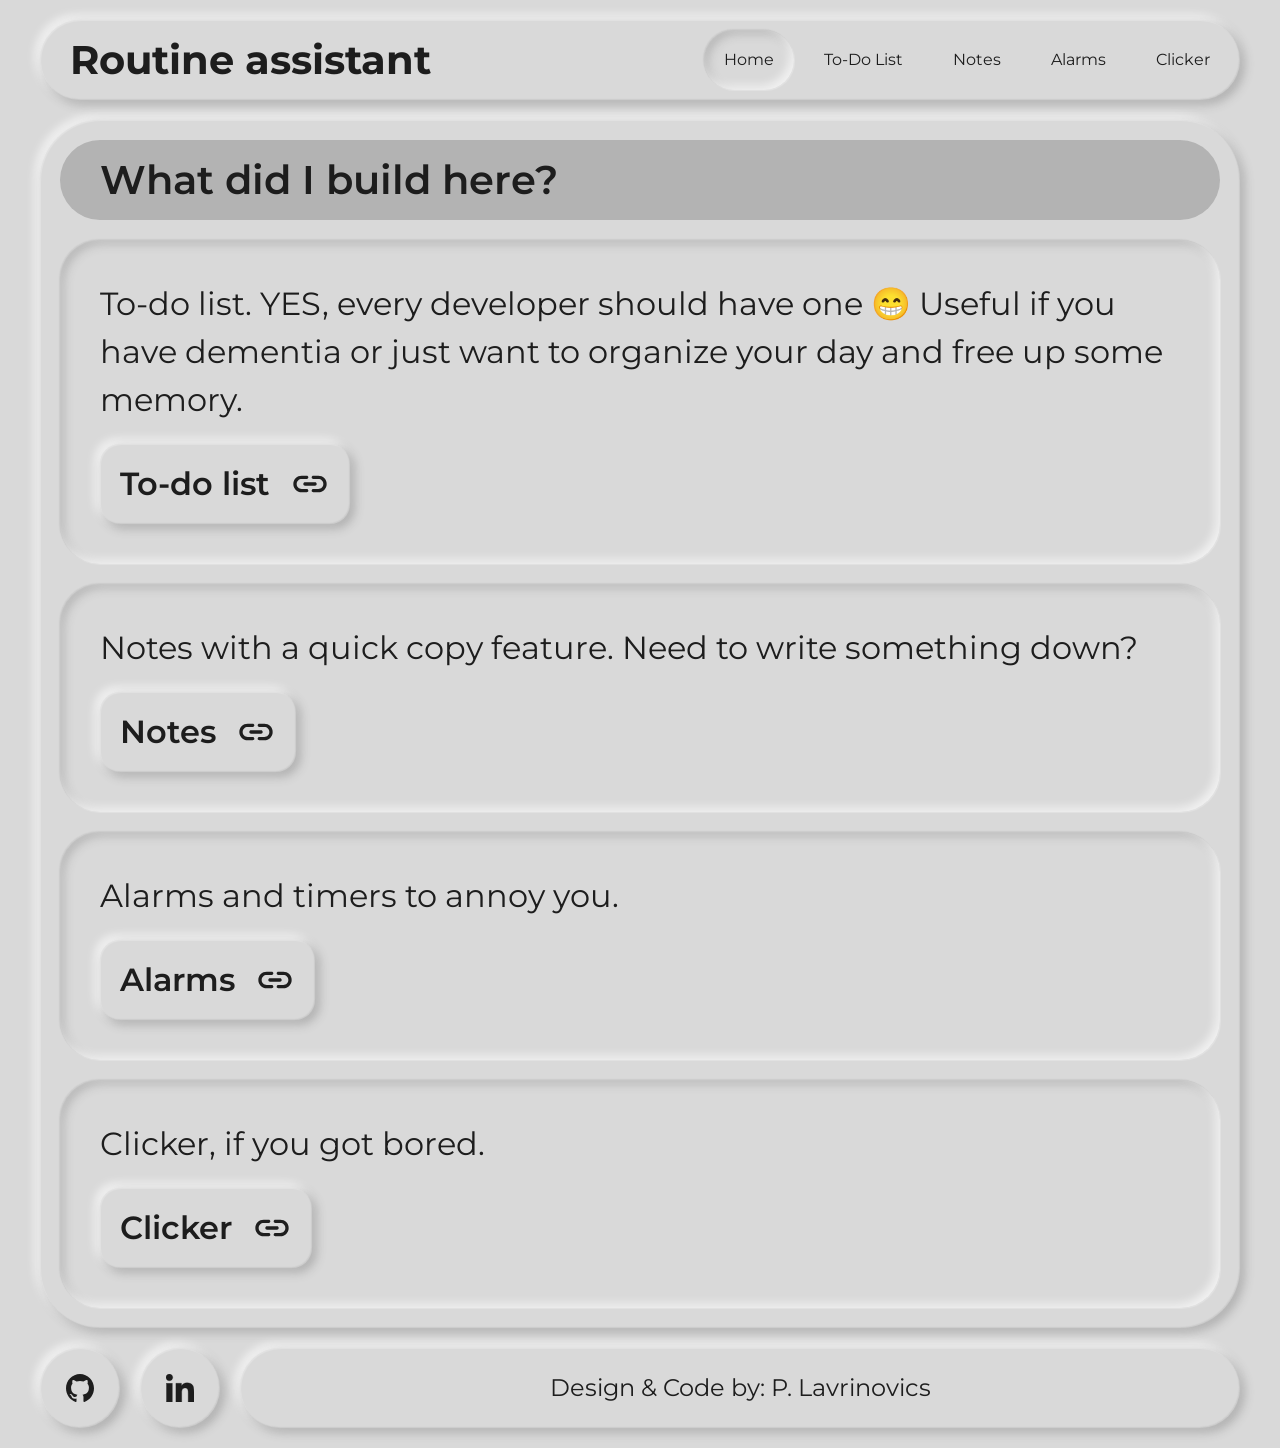
<file: index.html>
<!DOCTYPE html>
<html lang="en">

<head>
    <meta charset="UTF-8">
    <link rel="apple-touch-icon" sizes="180x180" href="favicon/apple-touch-icon-2.png">
    <link rel="icon" type="image/png" sizes="32x32" href="favicon/favicon-32x32-2.png">
    <link rel="icon" type="image/png" sizes="16x16" href="favicon/favicon-16x16-2.png">
    <link rel="manifest" href="favicon/site.webmanifest">
    <link rel="stylesheet" href="css/reset.css">
    <link rel="stylesheet" href="css/main-n-header.css">
    <link rel="stylesheet" href="css/home.css">
    <meta name="viewport" content="width=device-width, initial-scale=1.0">
    <meta name="theme-color" content="#151515">
    <title>Routine assistant</title>
</head>

<body class="body">
    <div class="wrapper">
        <header class="header">
            <div class="container">
                <div class="header__inner">
                    <div class="header__logo">
                        <a href="index.html">Routine assistant</a>
                    </div>

                    <nav class="nav">
                        <ul class="nav__list">
                            <li class="nav__item">
                                <a href="#" class="nav__link nav__link--current">Home</a>
                            </li>
                            <li class="nav__item">
                                <a href="pages/todolist.html" class="nav__link">To-Do List</a>
                            </li>
                            <li class="nav__item">
                                <a href="pages/notes.html" class="nav__link">Notes</a>
                            </li>
                            <li class="nav__item">
                                <a href="pages/clock.html" class="nav__link">Alarms</a>
                            </li>
                            <li class="nav__item">
                                <a href="pages/clicker.html" class="nav__link">Clicker</a>
                            </li>
                        </ul>
                    </nav>
                    <div class="burger-menu">
                        <span></span>
                    </div>
                </div>
            </div>
        </header>

        <main class="main">

            <section class="hero">
                <div class="container">
                    <div class="hero__inner">
                        <h1 class="hero__title">What did I build here?</h1>
                        <ul class="hero__list">
                            <li class="hero__item">
                                <p class="hero__item-text">To-do list. YES, every developer should have one 😁 Useful if you have dementia or just want to organize your day and free up some memory.</p>
                                <a href="pages/todolist.html" class="hero__link">To-do list
                                    <img src="img/icons/link-icon.svg" alt="" class="hero__link-icon">
                                </a>
                            </li>
                            <li class="hero__item">
                                <p class="hero__item-text">Notes with a quick copy feature. Need to write something down?
                                </p>
                                <a href="pages/notes.html" class="hero__link">Notes
                                    <img src="img/icons/link-icon.svg" alt="" class="hero__link-icon">

                                </a>
                            </li>
                            <li class="hero__item">
                                <p class="hero__item-text">Alarms and timers to annoy you.
                                </p>
                                <a href="pages/clock.html" class="hero__link">Alarms
                                    <img src="img/icons/link-icon.svg" alt="" class="hero__link-icon">

                                </a>
                            </li>
                            <li class="hero__item">
                                <p class="hero__item-text">Clicker, if you got bored.</p>
                                <a href="pages/clicker.html" class="hero__link">Clicker
                                    <img src="img/icons/link-icon.svg" alt="" class="hero__link-icon">

                                </a>
                            </li>
                        </ul>
                    </div>
                </div>
            </section>

        </main>

        <footer class="footer">
            <div class="container">
                <div class="footer__inner">
                    <ul class="footer__list">
                        <li class="footer__item">
                            <a href="https://github.com/Pavels-Lavrinovics" class="footer__link" target="_blank">
                                <img src="img/icons/git.svg" alt="link to my github" class="footer__icon">
                            </a>
                        </li>
                        <li class="footer__item">
                            <a href="https://www.linkedin.com/in/pavels-lavrinovics" class="footer__link" target="_blank">
                                <img src="img/icons/linkedin-logo.svg" alt="link to my linked in" class="footer__icon">
                            </a>
                        </li>
                        <li class="footer__item footer__item--long">
                            <p class="footer__text">
                                Design & Code by: P. Lavrinovics
                            </p>
                        </li>
                    </ul>
                </div>
            </div>
        </footer>

    </div>


    <script src="js/burger.js"></script>
    <script src="js/main.js"></script>
</body>

</html>
</file>
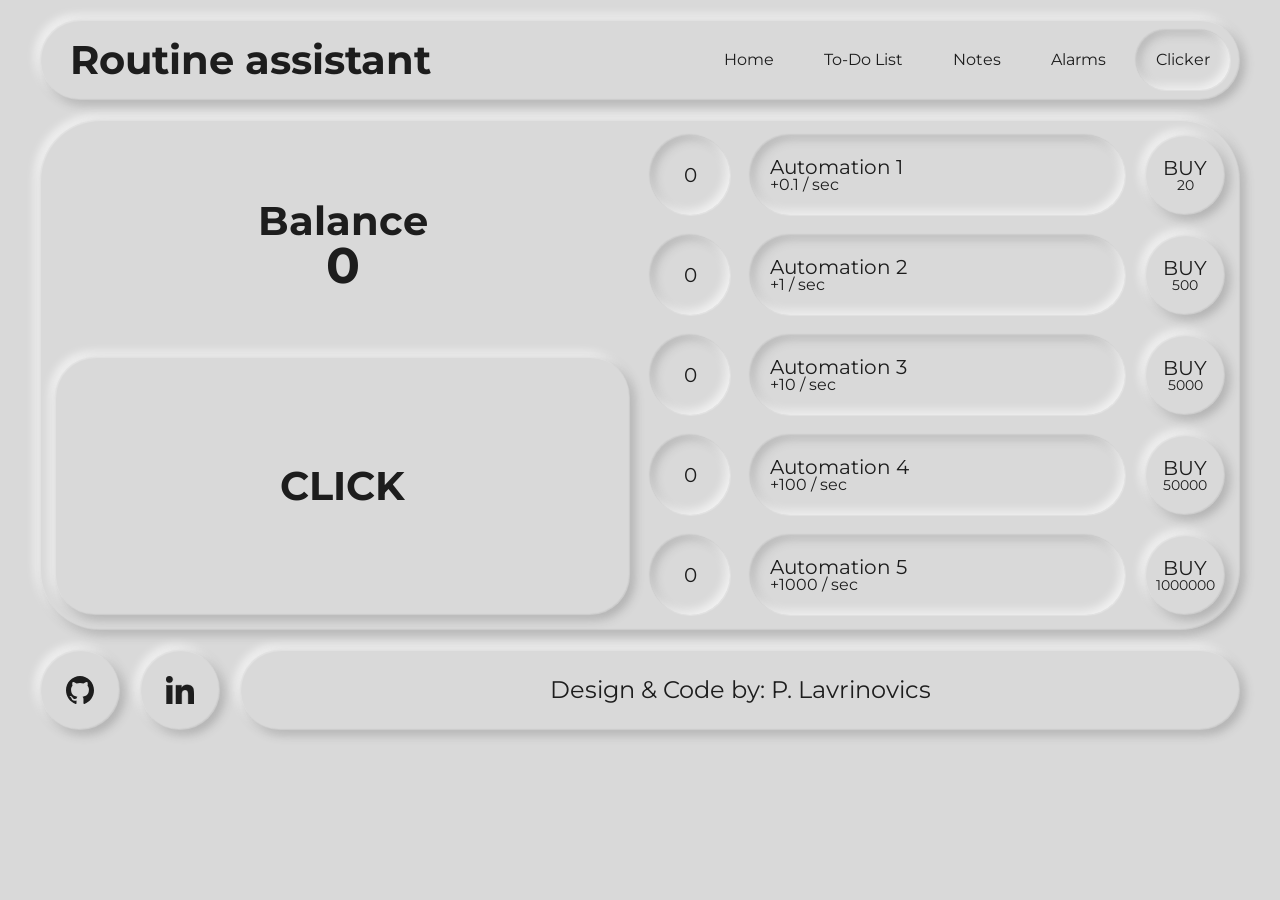
<file: pages/clicker.html>
<!DOCTYPE html>
<html lang="en">

<head>
    <meta charset="UTF-8">
    <link rel="apple-touch-icon" sizes="180x180" href="../favicon/apple-touch-icon-2.png">
    <link rel="icon" type="image/png" sizes="32x32" href="../favicon/favicon-32x32-2.png">
    <link rel="icon" type="image/png" sizes="16x16" href="../favicon/favicon-16x16-2.png">
    <link rel="manifest" href="../favicon/site.webmanifest">
    <link rel="stylesheet" href="../css/reset.css">
    <link rel="stylesheet" href="../css/main-n-header.css">
    <link rel="stylesheet" href="../css/clicker.css">
    <!-- <meta name="viewport" content="width=device-width, initial-scale=1.0"> -->
    <meta name="viewport" content="width=device-width, initial-scale=1.0, maximum-scale=1.0, user-scalable=no">
    <meta name="theme-color" content="#151515">
    <title>Routine assistant | Clicker</title>
</head>

<body class="body">
    <div class="wrapper">
        <div class="header">
            <div class="container">
                <div class="header__inner">
                    <div class="header__logo">
                        <a href="../index.html">Routine assistant</a>
                    </div>


                    <nav class="nav">
                        <ul class="nav__list">
                            <li class="nav__item">
                                <a href="../index.html" class="nav__link">Home</a>
                            </li>
                            <li class="nav__item">
                                <a href="todolist.html" class="nav__link">To-Do List</a>
                            </li>
                            <li class="nav__item">
                                <a href="notes.html" class="nav__link">Notes</a>
                            </li>
                            <li class="nav__item">
                                <a href="clock.html" class="nav__link">Alarms</a>
                            </li>
                            <li class="nav__item">
                                <a href="#" class="nav__link nav__link--current">Clicker</a>
                            </li>
                        </ul>
                    </nav>
                    <div class="burger-menu">
                        <span></span>
                    </div>
                </div>
            </div>
        </div>

        <main class="main">
            <div class="container">
                <div class="clicker__interface">
                    <div class="controls">
                        <div class="controls__balance">Balance
                            <span>0</span>
                        </div>
                        <div class="controls__button">CLICK</div>
                    </div>
                    <ul class="upgrades">
                        <li class="upgrades__element upgrades__element--1">
                            <div class="upgrades__bought">0</div>
                            <div class="upgrades__description">Automation 1<span>+0.1 / sec</span>
                            </div>
                            <div class="upgrades__buy-btn">
                                BUY
                                <span>20</span>
                            </div>
                        </li>
                        <li class="upgrades__element upgrades__element--2">
                            <div class="upgrades__bought">0</div>
                            <div class="upgrades__description">Automation 2<span>+1 / sec</span>
                            </div>
                            <div class="upgrades__buy-btn">
                                BUY
                                <span>500</span>
                            </div>
                        </li>
                        <li class="upgrades__element upgrades__element--3">
                            <div class="upgrades__bought">0</div>
                            <div class="upgrades__description">Automation 3<span>+10 / sec</span>
                            </div>
                            <div class="upgrades__buy-btn">
                                BUY
                                <span>5000</span>
                            </div>
                        </li>
                        <li class="upgrades__element upgrades__element--4">
                            <div class="upgrades__bought">0</div>
                            <div class="upgrades__description">Automation 4<span>+100 / sec</span>
                            </div>
                            <div class="upgrades__buy-btn">
                                BUY
                                <span>50000</span>
                            </div>
                        </li>
                        <li class="upgrades__element upgrades__element--5">
                            <div class="upgrades__bought">0</div>
                            <div class="upgrades__description">Automation 5<span>+1000 / sec</span>
                            </div>
                            <div class="upgrades__buy-btn">
                                BUY
                                <span>1000000</span>
                            </div>
                        </li>
                    </ul>
                </div>
            </div>
        </main>

        <footer class="footer">
            <div class="container">
                <div class="footer__inner">
                    <ul class="footer__list">
                        <li class="footer__item">
                            <a href="https://github.com/Pavels-Lavrinovics" class="footer__link" target="_blank">
                                <img src="../img/icons/git.svg" alt="link to my github" class="footer__icon">
                            </a>
                        </li>
                        <li class="footer__item">
                            <a href="https://www.linkedin.com/in/pavels-lavrinovics" class="footer__link" target="_blank">
                                <img src="../img/icons/linkedin-logo.svg" alt="link to my linked in" class="footer__icon">
                            </a>
                        </li>
                        <li class="footer__item footer__item--long">
                            <p class="footer__text">
                                Design & Code by: P. Lavrinovics
                            </p>
                        </li>
                    </ul>
                </div>
            </div>
        </footer>
    </div>

    <script src="../js/burger.js"></script>
    <!-- <script src="../js/clicker.js"></script> -->
    <script src="../js/clicker-gpt.js"></script>
</body>

</html>
</file>
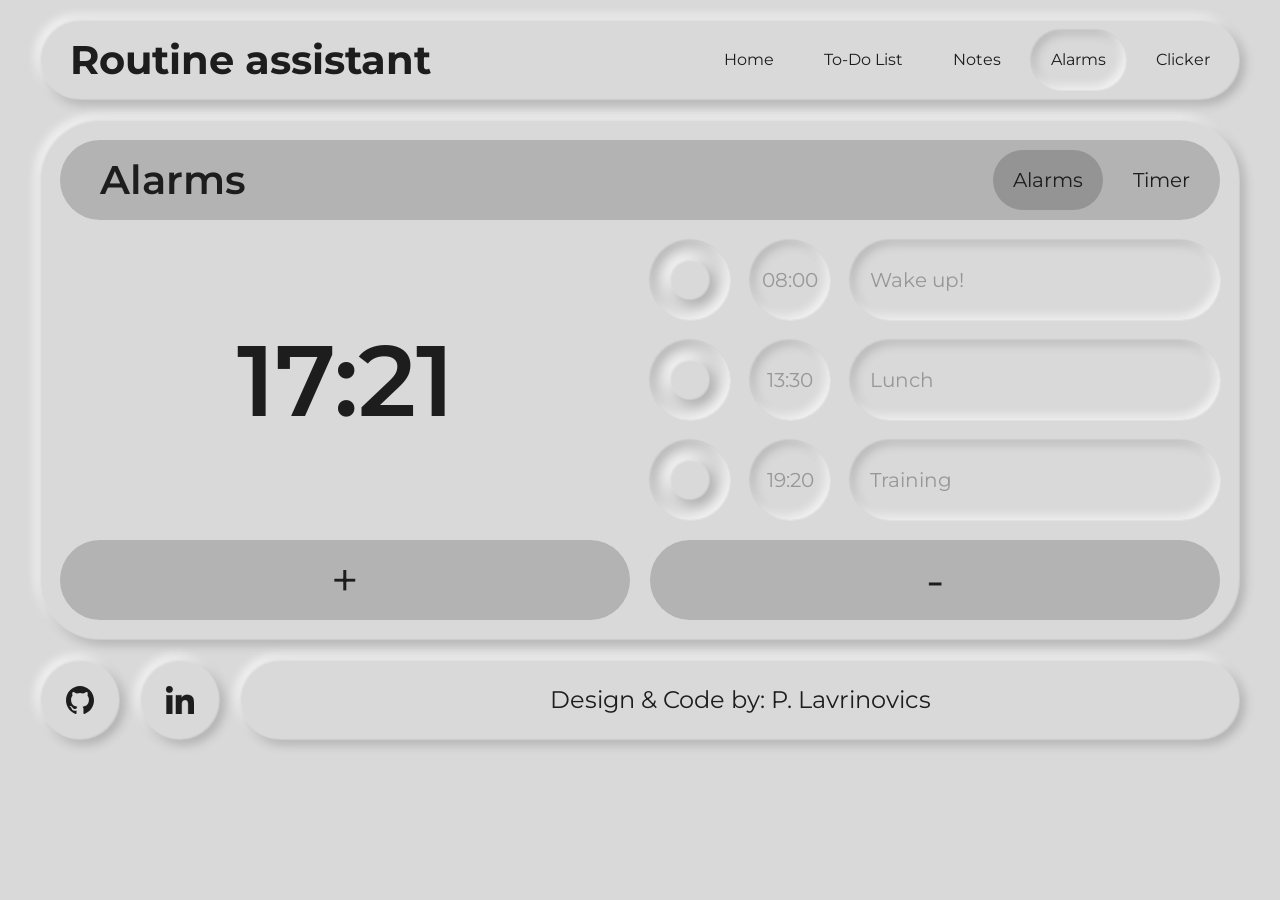
<file: pages/clock.html>
<!DOCTYPE html>
<html lang="en">

<head>
  <meta charset="UTF-8">
  <link rel="apple-touch-icon" sizes="180x180" href="../favicon/apple-touch-icon-2.png">
  <link rel="icon" type="image/png" sizes="32x32" href="../favicon/favicon-32x32-2.png">
  <link rel="icon" type="image/png" sizes="16x16" href="../favicon/favicon-16x16-2.png">
  <link rel="manifest" href="../favicon/site.webmanifest">
  <link rel="stylesheet" href="../css/reset.css">
  <link rel="stylesheet" href="../css/main-n-header.css">
  <link rel="stylesheet" href="../css/clock.css">
  <meta name="viewport" content="width=device-width, initial-scale=1.0">
  <meta name="theme-color" content="#151515">
  <title>Routine assistant | Clock</title>
</head>

<body class="body">
  <div class="wrapper">
    <div class="header">
      <div class="container">
        <div class="header__inner">
          <div class="header__logo">
            <a href="../index.html">Routine assistant</a>
          </div>

          <nav class="nav">
            <ul class="nav__list">
              <li class="nav__item">
                <a href="../index.html" class="nav__link">Home</a>
              </li>
              <li class="nav__item">
                <a href="todolist.html" class="nav__link">To-Do List</a>
              </li>
              <li class="nav__item">
                <a href="notes.html" class="nav__link">Notes</a>
              </li>
              <li class="nav__item">
                <a href="#" class="nav__link nav__link--current">Alarms</a>
              </li>
              <li class="nav__item">
                <a href="clicker.html" class="nav__link">Clicker</a>
              </li>
            </ul>
          </nav>
          <div class="burger-menu">
            <span></span>
          </div>
        </div>
      </div>
    </div>

    <main class="main">
      <div class="container">
        <div class="clock__inner">
          <div class="clock__header">
            <div class="clock__header-inner">
              <div class="clock__title">Alarms</div>
              <ul class="clock__controls">
                <li class="clock__controls-item">
                  <button class="clock__controls-button clock__controls-button--alarms clock__controls-button--active">Alarms</button>
                </li>
                <li class="clock__controls-item">
                  <button class="clock__controls-button clock__controls-button--timers">Timer</button>
                </li>
              </ul>
            </div>
          </div>
          <div class="clock__content clock__content--alarms clock__content--active">
            <div class="clock__content-alarms ">
              <div class="alarm-clock">00:00</div>
              <ul class="alarm-list">
              </ul>
            </div>
            <div class="controls">
              <button class="controls__button controls__button--add">+</button>
              <button class="controls__button controls__button--delete">-</button>
            </div>
          </div>
          <div class="clock__content clock__content--timers">
            <ul class="clock__content-timers">
              
            </ul>
            <div class="controls">
              <button class="controls__button ">+</button>
              <button class="controls__button ">-</button>
            </div>
          </div>
        </div>
      </div>
    </main>


    <footer class="footer">
      <div class="container">
        <div class="footer__inner">
          <ul class="footer__list">
            <li class="footer__item">
              <a href="https://github.com/Pavels-Lavrinovics" class="footer__link" target="_blank">
                <img src="../img/icons/git.svg" alt="link to my github" class="footer__icon">
              </a>
            </li>
            <li class="footer__item">
              <a href="https://www.linkedin.com/in/pavels-lavrinovics" class="footer__link"
                target="_blank">
                <img src="../img/icons/linkedin-logo.svg" alt="link to my linked in" class="footer__icon">
              </a>
            </li>
            <li class="footer__item footer__item--long">
              <p class="footer__text">
                Design & Code by: P. Lavrinovics
              </p>
            </li>
          </ul>
        </div>
      </div>
    </footer>
  </div>

  <div class="modal">
    <div class="container">
      <div class="modal__inner">
        <div class="modal__window">
          <div class="modal__window-header">Set alarm</div>
          <div class="modal__window-content">
            <input type="time" value="08:00" placeholder="Alarm time" class="modal__window-input modal__window-input--time">
            <input type="text" placeholder="Alarm description" class="modal__window-input modal__window-input--description">
          </div>
          <button class="modal__save-btn">Save</button>
          <button class="modal__close-btn"><span>+</span></button>
        </div>
      </div>
    </div>
  </div>

  <script src="../js/burger.js"></script>
  <script src="../js/clock.js"></script>
</body>

</html>
</file>
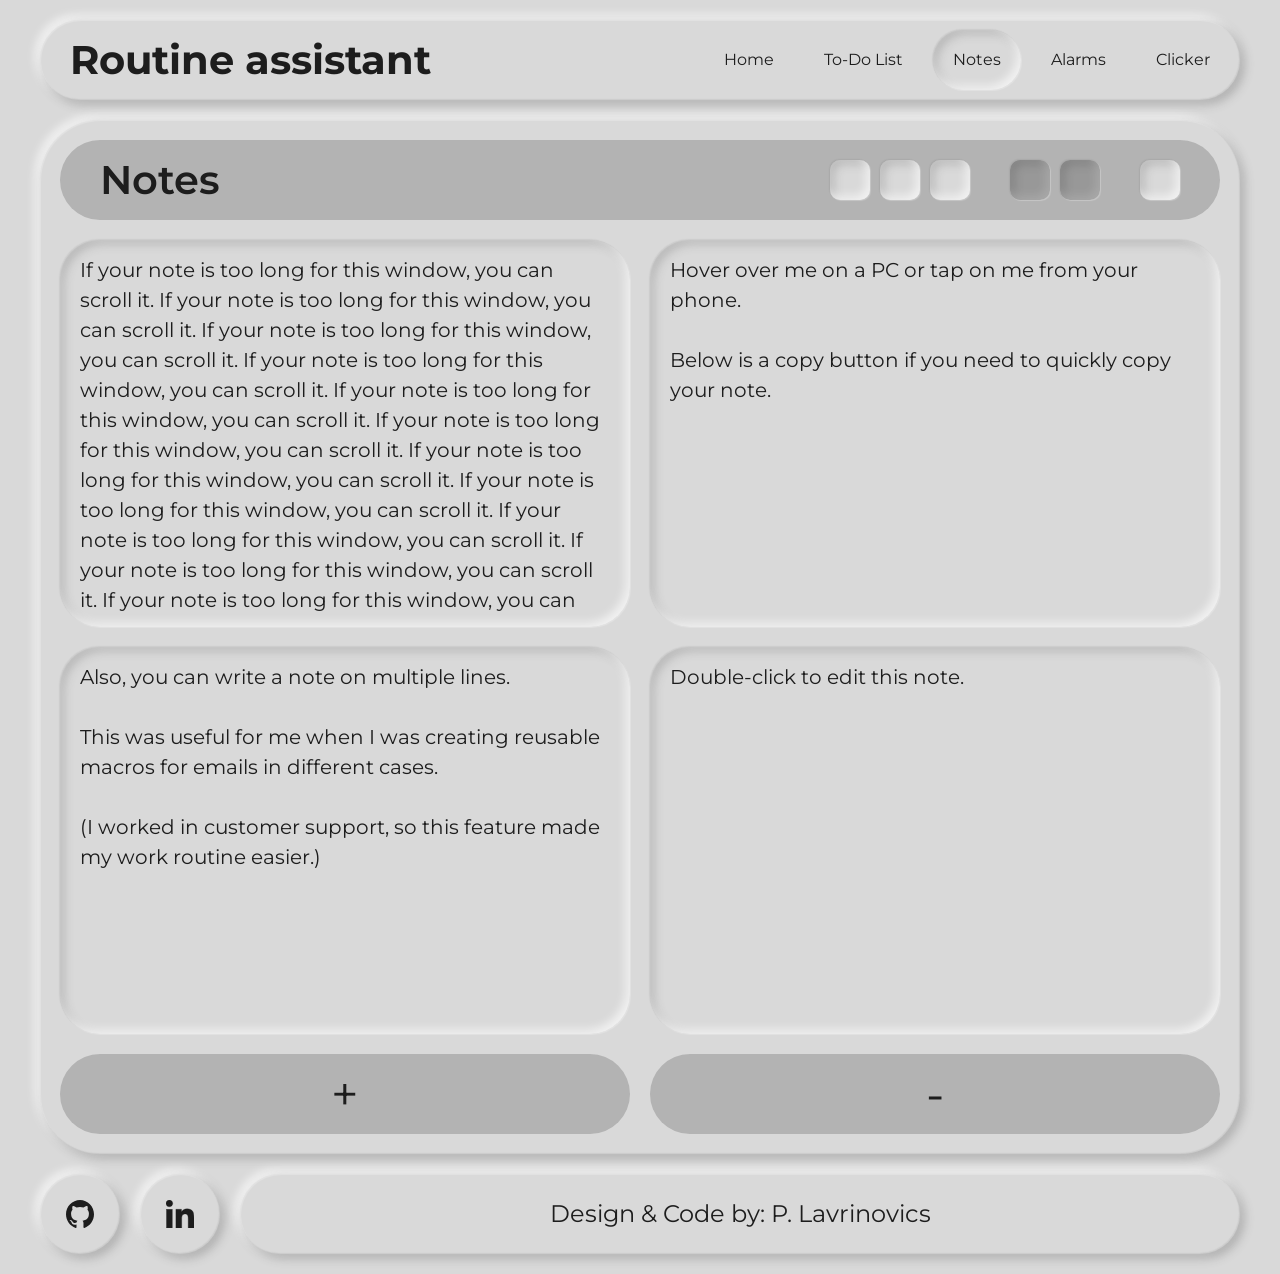
<file: pages/notes.html>
<!DOCTYPE html>
<html lang="en">

<head>
  <meta charset="UTF-8">
  <link rel="apple-touch-icon" sizes="180x180" href="../favicon/apple-touch-icon-2.png">
  <link rel="icon" type="image/png" sizes="32x32" href="../favicon/favicon-32x32-2.png">
  <link rel="icon" type="image/png" sizes="16x16" href="../favicon/favicon-16x16-2.png">
  <link rel="manifest" href="../favicon/site.webmanifest">
  <link rel="stylesheet" href="../css/reset.css">
  <link rel="stylesheet" href="../css/main-n-header.css">
  <link rel="stylesheet" href="../css/notes.css">
  <meta name="viewport" content="width=device-width, initial-scale=1.0">
  <meta name="theme-color" content="#151515">
  <title>Routine assistant | Notes</title>
</head>

<body class="body">
  <div class="wrapper">
    <div class="header">
      <div class="container">
        <div class="header__inner">
          <div class="header__logo">
            <a href="../index.html">Routine assistant</a>
          </div>

          <nav class="nav">
            <ul class="nav__list">
              <li class="nav__item">
                <a href="../index.html" class="nav__link">Home</a>
              </li>
              <li class="nav__item">
                <a href="todolist.html" class="nav__link">To-Do List</a>
              </li>
              <li class="nav__item">
                <a href="#" class="nav__link nav__link--current">Notes</a>
              </li>
              <li class="nav__item">
                <a href="clock.html" class="nav__link">Alarms</a>
              </li>
              <li class="nav__item">
                <a href="clicker.html" class="nav__link">Clicker</a>
              </li>
            </ul>
          </nav>
          <div class="burger-menu">
            <span></span>
          </div>
        </div>
      </div>
    </div>

    <main class="main">
      <div class="container">
        <div class="notes__inner">
          <div class="notes__header">
            <div class="notes__header-inner">
              <div class="notes__title">Notes</div>
              <div class="notes__windows-style">
                <div class="notes__windows-style-item notes__windows-style-item--active notes__windows-3">
                  <span></span>
                  <span></span>
                  <span></span>
                </div>
                <!-- <span></span> -->
                <div class="notes__windows-style-item notes__windows-2">
                  <span></span>
                  <span></span>
                </div>
                <!-- <span></span> -->
                <div class="notes__windows-style-item notes__windows-1">
                  <span></span>
                </div>
              </div>
            </div>
          </div>





          <ul class="notes__content notes__content--3-windows">
            <li class="notes__item">
              <div class="notes__text">If your note is too long for this window, you can scroll it. If your note is too long for this window, you can scroll it. If your note is too long for this window, you can scroll it. If your note is too long for this window, you can scroll it. If your note is too long for this window, you can scroll it. If your note is too long for this window, you can scroll it. If your note is too long for this window, you can scroll it. If your note is too long for this window, you can scroll it. If your note is too long for this window, you can scroll it. If your note is too long for this window, you can scroll it. If your note is too long for this window, you can scroll it. If your note is too long for this window, you can scroll it. If your note is too long for this window, you can scroll it. If your note is too long for this window, you can scroll it. If your note is too long for this window, you can scroll it. If your note is too long for this window, you can scroll it. If your note is too long for this window, you can scroll it. If your note is too long for this window, you can scroll it. If your note is too long for this window, you can scroll it. If your note is too long for this window, you can scroll it. If your note is too long for this window, you can scroll it. If your note is too long for this window, you can scroll it. If your note is too long for this window, you can scroll it. If your note is too long for this window, you can scroll it. If your note is too long for this window, you can scroll it. If your note is too long for this window, you can scroll it. </div>
              <div class="notes__copy-btn">
                <img src="../img/icons/copy.svg" alt="" class="notes-copy-icon">
              </div>
            </li>
            <li class="notes__item">
              <div class="notes__text">Hover over me on a PC or tap on me from your phone.<br><br>Below is a copy button if you need to quickly copy your note.</div>
              <div class="notes__copy-btn">
                <img src="../img/icons/copy.svg" alt="" class="notes-copy-icon">
              </div>
            </li>
            <li class="notes__item">
              <div class="notes__text">Also, you can write a note on multiple lines. <br><br>This was useful for me when I was creating reusable macros for emails in different cases. <br><br>(I worked in customer support, so this feature made my work routine easier.)
              </div>
              <div class="notes__copy-btn">
                <img src="../img/icons/copy.svg" alt="" class="notes-copy-icon">
              </div>
            </li>
            <li class="notes__item">
              <div class="notes__text">Double-click to edit this note.</div>
              <div class="notes__copy-btn">
                <img src="../img/icons/copy.svg" alt="" class="notes-copy-icon">
              </div>
            </li>
          </ul>
          <div class="notes__controls">
            <div class="notes__controls-plus">+</div>
            <div class="notes__controls-minus">-</div>
          </div>

        </div>
      </div>
    </main>


    <footer class="footer">
            <div class="container">
                <div class="footer__inner">
                    <ul class="footer__list">
                        <li class="footer__item">
                            <a href="https://github.com/Pavels-Lavrinovics" class="footer__link" target="_blank">
                                <img src="../img/icons/git.svg" alt="link to my github" class="footer__icon">
                            </a>
                        </li>
                        <li class="footer__item">
                            <a href="https://www.linkedin.com/in/pavels-lavrinovics" class="footer__link" target="_blank">
                                <img src="../img/icons/linkedin-logo.svg" alt="link to my linked in" class="footer__icon">
                            </a>
                        </li>
                        <li class="footer__item footer__item--long">
                            <p class="footer__text">
                                Design & Code by: P. Lavrinovics
                            </p>
                        </li>
                    </ul>
                </div>
            </div>
        </footer>
  </div>

  <div class="modal">
    <div class="container">
      <div class="modal__inner">
        <div class="modal__window">
          <div class="modal__close-btn"><span>+</span></div>
          <textarea placeholder="Write new note..." class="modal__input"></textarea>
          <div class="modal__save-btn">
            <img src="../img/icons/check.svg" alt="">
          </div>
        </div>
      </div>
    </div>
  </div>

  <script src="../js/burger.js"></script>
  <script src="../js/notes.js"></script>
</body>

</html>
</file>
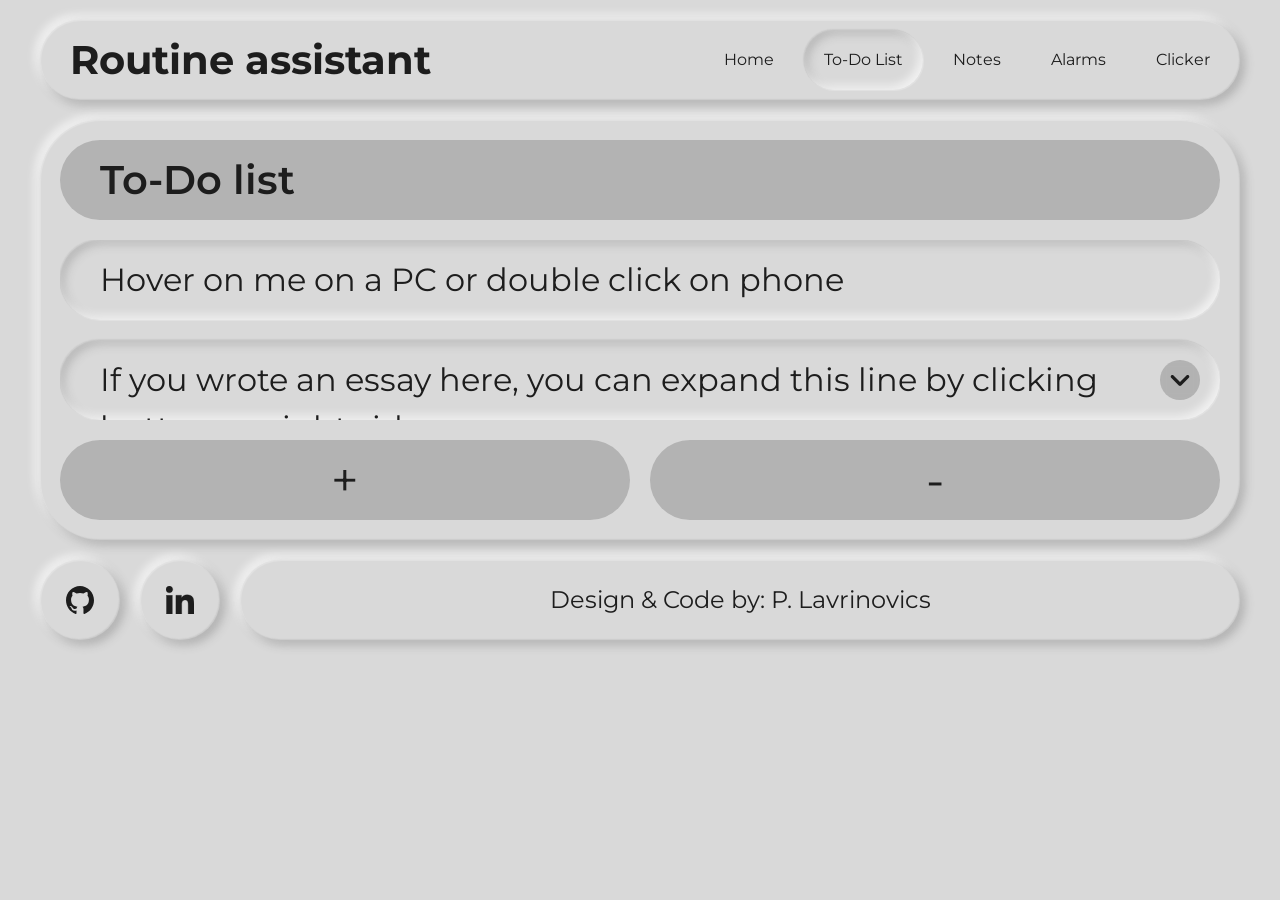
<file: pages/todolist.html>
<!DOCTYPE html>
<html lang="en">

<head>
    <meta charset="UTF-8">
    <link rel="apple-touch-icon" sizes="180x180" href="../favicon/apple-touch-icon-2.png">
    <link rel="icon" type="image/png" sizes="32x32" href="../favicon/favicon-32x32-2.png">
    <link rel="icon" type="image/png" sizes="16x16" href="../favicon/favicon-16x16-2.png">
    <link rel="manifest" href="../favicon/site.webmanifest">
    <link rel="stylesheet" href="../css/reset.css">
    <link rel="stylesheet" href="../css/main-n-header.css">
    <link rel="stylesheet" href="../css/to-do-list.css">
    <meta name="viewport" content="width=device-width, initial-scale=1.0">
    <meta name="theme-color" content="#151515">
    <title>Routine assistant | To-do list</title>
</head>

<body class="body">
    <div class="wrapper">
        <div class="header">
            <div class="container">
                <div class="header__inner">
                    <div class="header__logo">
                        <a href="../index.html">Routine assistant</a>
                    </div>

                    <nav class="nav">
                        <ul class="nav__list">
                            <li class="nav__item">
                                <a href="../index.html" class="nav__link">Home</a>
                            </li>
                            <li class="nav__item">
                                <a href="#" class="nav__link nav__link--current">To-Do List</a>
                            </li>
                            <li class="nav__item">
                                <a href="notes.html" class="nav__link">Notes</a>
                            </li>
                            <li class="nav__item">
                                <a href="clock.html" class="nav__link">Alarms</a>
                            </li>
                            <li class="nav__item">
                                <a href="clicker.html" class="nav__link">Clicker</a>
                            </li>
                        </ul>
                    </nav>
                    <div class="burger-menu">
                        <span></span>
                    </div>
                </div>
            </div>
        </div>

        <main class="main">
            <div class="container">
                <div class="list__wrapper">
                    <div class="list__title">
                        To-Do list
                    </div>
                    <ul class="to-do-list">
                        <li class="list__item ">
                            <div class="list__item-checkbox">
                                <div class="completed__button"></div>
                            </div>
                            <div class="space-filler"></div>
                            <div class="list__text">
                                Hover on me on a PC or double click on phone
                            </div>
                            <span class="expand-btn"><img src="../img/icons/expand-arrow.svg" alt=""></span>
                        </li>
                        <li class="list__item">
                            <div class="list__item-checkbox">
                                <div class="completed__button"></div>
                            </div>
                            <div class="space-filler"></div>
                            <div class="list__text">
                                If you wrote an essay here, you can expand this line by clicking button on right side
                            </div>
                            <span class="expand-btn"><img src="../img/icons/expand-arrow.svg" alt=""></span>
                        </li>
                    </ul>
                    <div class="list__controls">
                        <div class="list__controls-plus">+</div>
                        <div class="list__controls-minus">-</div>
                    </div>
                </div>

            </div>
        </main>

        <footer class="footer">
            <div class="container">
                <div class="footer__inner">
                    <ul class="footer__list">
                        <li class="footer__item">
                            <a href="https://github.com/Pavels-Lavrinovics" class="footer__link" target="_blank">
                                <img src="../img/icons/git.svg" alt="link to my github" class="footer__icon">
                            </a>
                        </li>
                        <li class="footer__item">
                            <a href="https://www.linkedin.com/in/pavels-lavrinovics" class="footer__link" target="_blank">
                                <img src="../img/icons/linkedin-logo.svg" alt="link to my linked in" class="footer__icon">
                            </a>
                        </li>
                        <li class="footer__item footer__item--long">
                            <p class="footer__text">
                                Design & Code by: P. Lavrinovics
                            </p>
                        </li>
                    </ul>
                </div>
            </div>
        </footer>
    </div>

    <div class="modal">
        <div class="container">
            <div class="modal__inner">
                <div class="modal__window">
                    <div class="modal__close-btn"><span><img src="../img/icons/cross.svg" alt=""></span></div>
                    <input type="text" placeholder="Write new task..." class="modal__input">
                    <div class="modal__save-btn"><img src="../img/icons/check.svg" alt=""></div>
                </div>
            </div>
        </div>

    </div>
    <script src="../js/burger.js"></script>
    <script src="../js/todolist.js"></script>
</body>

</html>
</file>
<file: css/main-n-header.css>
@import url('https://fonts.googleapis.com/css2?family=Montserrat:wght@200;400;700&display=swap');

.body {
  position: relative;
  background: #D9D9D9;
  color: #1D1D1D;
  line-height: 1.5;
  font-family: 'Montserrat', sans-serif;
}

.wrapper {
  min-height: 100%;
  width: 100%;
  overflow: hidden;
  display: flex;
  flex-direction: column;
}

.container {
  height: 100%;
  margin: 0 auto;
  max-width: 1280px;
  padding: 0px 40px;
}

/* ================ HEADER ================ */
.main {
  height: 100%;
}

.header {
  padding: 20px 0;
  line-height: 1;
}

.header__inner {
  box-shadow: 4px 4px 10px 1px rgba(84, 84, 84, 0.29), -4px -4px 10px 1px rgba(255, 255, 255, 0.7), inset -1px -1px 1px 0 rgba(84, 84, 84, 0.1), inset 1px 1px 1px 0 rgba(255, 255, 255, 0.25);
  position: relative;
  border-radius: 40px;
  height: 80px;
  padding: 20px 10px 20px 0;
  display: flex;
  justify-content: space-between;

  transition: height 0.3s;
}

.header__logo {
  padding: 0 30px;
  position: relative;
  z-index: 5;
  font-size: 40px;
  font-weight: bold;
}

.nav {}

.nav__list {
  margin-top: -10px;
  display: flex;
  gap: 10px;
  font-size: 16px;

  transition: opacity 0.15s, visibility 0.15s;
}

.nav__item {}

.nav__link {
  display: block;
  border-radius: 40px;
  padding: 22px 20px;
  transition: background 0.3s;
}

.nav__link--current {
  box-shadow: inset -4px -4px 10px 0 rgba(255, 255, 255, 0.7), inset 4px 4px 10px 0 rgba(84, 84, 84, 0.25), -1px -1px 1px 0 rgba(84, 84, 84, 0.1), 1px 1px 1px 0 rgba(255, 255, 255, 0.25);
}

.burger-menu {
  display: none;
}

/* ================ FOOTER ================ */

.footer {
  margin-top: 20px;
  margin-bottom: 20px;
}

.footer__inner {
  height: 80px;
}

.footer__list {
  display: flex;
  gap: 20px;
  height: 100%;
}


.footer__item {
  height: 100%;
  min-width: 80px;
  border-radius: 40px;
  display: flex;
  align-items: center;
  justify-content: center;
}

.footer__item--long {
  width: 100%;
  box-shadow: 4px 4px 10px 1px rgba(84, 84, 84, 0.29), -4px -4px 10px 1px rgba(255, 255, 255, 0.7), inset -1px -1px 1px 0 rgba(84, 84, 84, 0.1), inset 1px 1px 1px 0 rgba(255, 255, 255, 0.25);

}

.footer__text {
  padding: 0 20px;
  text-align: center;
  font-size: 24px;
}

.footer__link {
  box-shadow: inset -1px -1px 1px 0 rgba(84, 84, 84, 0.1), inset 1px 1px 1px 0 rgba(255, 255, 255, 0.25), 4px 4px 10px 1px rgba(84, 84, 84, 0.29), -4px -4px 10px 1px rgba(255, 255, 255, 0.7);
  display: flex;
  align-items: center;
  justify-content: center;
  border-radius: 50px;
  height: 100%;
  width: 100%;

  transition: box-shadow 0.3s;
}

.footer__link:hover {
  box-shadow: inset -4px -4px 10px 0 rgba(255, 255, 255, 0.7), inset 4px 4px 10px 0 rgba(84, 84, 84, 0.25), -1px -1px 1px 0 rgba(84, 84, 84, 0.1), 1px 1px 1px 0 rgba(255, 255, 255, 0.25);
}

.footer__icon {
  width: 28px;
  height: 28px;
}


/* =========================== */
/* =========================== */
/* =========================== */

@media (min-width: 900px) {

  .nav__link:hover {
    background: rgba(29, 29, 29, 0.2);
  }

  .nav__link--current.nav__link:hover {
    background: unset;
  }
}

@media (max-width: 1100px) {

  .header__inner {
    align-items: flex-start;
  }

  .nav__list {
    opacity: 0;
    visibility: hidden;

    display: flex;
    flex-direction: column;
    align-items: center;
    justify-content: center;
    position: absolute;
    inset: 0;
    z-index: 3;
    background: transparent;
    border-radius: 40px;
  }

  /* ========= burger ========= */

  .burger-menu {
    position: absolute;
    right: 0;
    z-index: 4;
    display: block;
    padding: 19px 10px;
    margin-right: 20px;
    cursor: pointer;
  }

  .burger-menu span {
    display: block;
    width: 22px;
    height: 2px;
    border-radius: 5px;
    background: #1D1D1D;
    position: relative;

    transition: background 0.2s, transform 0.2s;
  }

  .burger-menu span::before {
    content: '';
    position: absolute;
    top: -8px;
    display: block;
    width: 22px;
    height: 2px;
    border-radius: 5px;
    background: #1D1D1D;

    transition: background 0.2s, transform 0.2s, top 0.2s 0.2s;
  }

  .burger-menu span::after {
    content: '';
    position: absolute;
    top: 8px;
    display: block;
    width: 22px;
    height: 2px;
    border-radius: 5px;
    background: #1D1D1D;

    transition: background 0.2s, transform 0.2s, top 0.2s 0.2s;
  }

  .body-menu--opened .burger-menu {}

  .body-menu--opened .burger-menu span {
    background: transparent;
  }

  .body-menu--opened .burger-menu span::before {
    transform: rotateZ(45deg);
    top: 0;

    transition: background 0.2s, transform 0.2s 0.2s, top 0.2s;
  }

  .body-menu--opened .burger-menu span::after {
    transform: rotateZ(-45deg);
    top: 0;

    transition: background 0.2s, transform 0.2s 0.2s, top 0.2s;
  }

  body.body-menu--opened {
    overflow: hidden;
  }


  .body-menu--opened .header__inner {
    height: calc(100vh - 40px);
    justify-content: space-between;
    align-items: flex-start;
    transition: height 0.3s;
  }

  .body-menu--opened .nav__list {
    visibility: visible;
    opacity: 1;
    transition: opacity 0.3s 0.15s, visibility 0.3s 0.15s;
  }
}

@media (max-width: 750px) {

  .container {
    padding: 0px 20px;
  }

  .footer__text {
    font-size: 16px;
  }
}

@media (max-width: 550px) {

  .header__inner {
    border-radius: 30px;
    height: 60px;
    padding: 20px 10px 20px 0;
  }

  .header__logo {
    font-size: 20px;
    padding: 0 20px;
  }

  .burger-menu {
    position: absolute;
    right: 0;
    z-index: 4;
    display: block;
    padding: 10px 10px;
    margin-right: 10px;
    cursor: pointer;
  }

  .footer__inner {
    height: 60px;
  }

  .footer__item {
    min-width: 60px;
  }

  .footer__text {
    font-size: 14px;
  }



}

@media (max-width: 350px) {}
</file>
<file: css/home.css>
.hero {}

.hero__inner {
  border-radius: 60px;
  padding: 20px;
  box-shadow: 4px 4px 10px 1px rgba(84, 84, 84, 0.29), -4px -4px 10px 1px rgba(255, 255, 255, 0.7), inset -1px -1px 1px 0 rgba(84, 84, 84, 0.1), inset 1px 1px 1px 0 rgba(255, 255, 255, 0.25);
}

.hero__title {
  background: rgba(29, 29, 29, 0.2);
  border-radius: 40px;
  height: 80px;
  font-weight: 600;
  font-size: 40px;
  line-height: 150%;
  display: flex;
  align-items: center;
  padding: 0px 40px;
  margin-bottom: 20px;
}

.hero__list {
  display: flex;
  flex-direction: column;
  gap: 20px;
}

.hero__item {
  box-shadow: inset -4px -4px 10px 0 rgba(255, 255, 255, 0.7), inset 4px 4px 10px 0 rgba(84, 84, 84, 0.25), -1px -1px 1px 0 rgba(84, 84, 84, 0.1), 1px 1px 1px 0 rgba(255, 255, 255, 0.25);
  padding: 40px;
  border-radius: 40px;

}

.hero__item-text {
  font-weight: 400;
  font-size: 32px;
  line-height: 150%;
  margin-bottom: 20px;
}

.hero__link {
  border-radius: 20px;
  font-weight: 600;
  font-size: 32px;
  line-height: 100%;
  box-shadow: 4px 4px 10px 1px rgba(84, 84, 84, 0.29), -4px -4px 10px 1px rgba(255, 255, 255, 0.7), inset -1px -1px 1px 0 rgba(84, 84, 84, 0.1), inset 1px 1px 1px 0 rgba(255, 255, 255, 0.25);
  padding: 20px;
  display: inline-flex;
  align-items: center;
  justify-content: center;
  gap: 20px;
  height: 80px;

  transition: box-shadow 0.3s;
}

.hero__link-icon {
  height: 40px;
  width: 40px;
}

/* =========================== */
/* =========================== */
/* =========================== */

@media (min-width: 900px) {
  .hero__link:hover {
    box-shadow: -1px -1px 1px 0 rgba(84, 84, 84, 0.1), 1px 1px 1px 0 rgba(255, 255, 255, 0.25), inset -4px -4px 10px 0 rgba(255, 255, 255, 0.7), inset 4px 4px 10px 0 rgba(84, 84, 84, 0.25);
  }
}

@media (max-width: 550px) {
  .hero__inner {
    border-radius: 40px 40px 50px 50px;
    padding: 10px;
  }

  .hero__title {
    border-radius: 30px;
    height: 60px;
    font-size: 20px;
    padding: 0px 20px;
    margin-bottom: 10px;
  }

  .hero__list{
    gap: 10px;
  }

  .hero__item {
    padding: 20px 15px 15px;
  }

  .hero__item-text {
    font-size: 20px;
  }

  .hero__link {
    border-radius: 40px;
    font-weight: 600;
    font-size: 26px;
    line-height: 100%;
    box-shadow: 4px 4px 10px 1px rgba(84, 84, 84, 0.29), -4px -4px 10px 1px rgba(255, 255, 255, 0.7), inset -1px -1px 1px 0 rgba(84, 84, 84, 0.1), inset 1px 1px 1px 0 rgba(255, 255, 255, 0.25);
    padding: 20px;
    display: flex;
    align-items: center;
    justify-content: center;
    gap: 20px;
    height: 60px;
    transition: box-shadow 0.3s;
    overflow: hidden;
  }

  .hero__link:active {
    box-shadow: -1px -1px 1px 0 rgba(84, 84, 84, 0.1), 1px 1px 1px 0 rgba(255, 255, 255, 0.25), inset -4px -4px 10px 0 rgba(255, 255, 255, 0.7), inset 4px 4px 10px 0 rgba(84, 84, 84, 0.25);
  }

  .hero__link-icon {
    height: 40px;
    width: 40px;
  }
}
</file>
<file: css/clicker.css>
/* =========== CLICKER ========== */
.clicker__interface {
  background: #D9D9D9;
  box-shadow: 4px 4px 10px 1px rgba(84, 84, 84, 0.29), -4px -4px 10px 1px rgba(255, 255, 255, 0.7), inset -1px -1px 1px 0 rgba(84, 84, 84, 0.1), inset 1px 1px 1px 0 rgba(255, 255, 255, 0.25);
  border-radius: 60px;
  padding: 15px;
  display: flex;
  gap: 20px;
}

.controls {
  line-height: 1;
  width: 50%;
  display: flex;
  flex-direction: column;
  justify-content: space-between;
}

.controls__balance {
  display: flex;
  flex-direction: column;
  align-items: center;
  justify-content: center;
  height: 50%;
  text-align: center;
  font-weight: 700;
  font-size: 40px;
}

.controls__balance span {
  display: block;
  font-weight: 700;
  font-size: 50px;
}

.controls__button {
  height: 280px;
  display: flex;
  align-items: center;
  justify-content: center;
  border-radius: 40px;
  box-shadow: 4px 4px 10px 1px rgba(84, 84, 84, 0.29), -4px -4px 10px 1px rgba(255, 255, 255, 0.7), inset -1px -1px 1px 0 rgba(84, 84, 84, 0.1), inset 1px 1px 1px 0 rgba(255, 255, 255, 0.25);
  background: #D9D9D9;
  font-weight: 700;
  font-size: 40px;
  color: #1D1D1D;
  cursor: pointer;
  user-select: none;

  transition: box-shadow 0.2s;
}

.controls__button:active {
  box-shadow: -1px -1px 1px 0 rgba(84, 84, 84, 0.1), 1px 1px 1px 0 rgba(255, 255, 255, 0.25), inset -4px -4px 10px 0 rgba(255, 255, 255, 0.7), inset 4px 4px 10px 0 rgba(84, 84, 84, 0.25);
}

/* ========== */

.upgrades {
  width: 50%;
  display: flex;
  flex-direction: column;
  gap: 20px;
}

.upgrades__element {
  display: flex;
  gap: 20px;
}

.upgrades__element>div {
  border-radius: 40px;
  background: #d9d9d9;
  box-shadow: inset -4px -4px 10px 0 rgba(255, 255, 255, 0.7), inset 4px 4px 10px 0 rgba(84, 84, 84, 0.25), -1px -1px 1px 0 rgba(84, 84, 84, 0.1), 1px 1px 1px 0 rgba(255, 255, 255, 0.25);
}

.upgrades__bought {
  width: 80px;
  height: 80px;
  font-size: 20px;
  display: flex;
  align-items: center;
  justify-content: center;
  flex-shrink: 0;
}

.upgrades__description {
  padding: 0 20px;
  width: 100%;
  height: 80px;
  font-size: 20px;
  line-height: 1;
  display: flex;
  flex-direction: column;
  justify-content: center;
}

.upgrades__description span {
  font-size: 16px;
  display: block;
}

div.upgrades__buy-btn {
  box-shadow: 4px 4px 10px 1px rgba(84, 84, 84, 0.29), -4px -4px 10px 1px rgba(255, 255, 255, 0.7), inset -1px -1px 1px 0 rgba(84, 84, 84, 0.1), inset 1px 1px 1px 0 rgba(255, 255, 255, 0.25);
  width: 80px;
  text-align: center;
  height: 80px;
  font-size: 20px;
  line-height: 1;
  flex-shrink: 0;
  cursor: pointer;
  display: flex;
  flex-direction: column;
  align-items: center;
  justify-content: center;


  transition: box-shadow 0.2s;
  user-select: none;
}

.upgrades__buy-btn:active {
  box-shadow: -1px -1px 1px 0 rgba(84, 84, 84, 0.1), 1px 1px 1px 0 rgba(255, 255, 255, 0.25), inset -4px -4px 10px 0 rgba(255, 255, 255, 0.7), inset 4px 4px 10px 0 rgba(84, 84, 84, 0.25);
}

.upgrades__buy-btn span {
  display: block;
  font-size: 14px;
}

.upgrades__buy-btn--disabled {
  cursor: not-allowed;
}

.upgrades__buy-btn--disabled:active {
  background: #1c1c1c;
}



.upgrades__element--1 {}

.upgrades__element--2 {}

.upgrades__element--3 {}

.upgrades__element--4 {}

.upgrades__element--5 {}

/* =========== @media =========== */
/* =========== @media =========== */
/* =========== @media =========== */

@media (min-width: 551px) {
  .controls__button:hover {
    box-shadow: 2px 2px 5px 1px rgba(84, 84, 84, 0.29), -2px -2px 5px 1px rgba(255, 255, 255, 0.7), inset -1px -1px 1px 0 rgba(84, 84, 84, 0.1), inset 1px 1px 1px 0 rgba(255, 255, 255, 0.25);
  }

.upgrades__buy-btn:hover{
  box-shadow: 2px 2px 5px 1px rgba(84, 84, 84, 0.29), -2px -2px 5px 1px rgba(255, 255, 255, 0.7), inset -1px -1px 1px 0 rgba(84, 84, 84, 0.1), inset 1px 1px 1px 0 rgba(255, 255, 255, 0.25);
}

.upgrades__buy-btn:active{
  box-shadow: -1px -1px 1px 0 rgba(84, 84, 84, 0.1), 1px 1px 1px 0 rgba(255, 255, 255, 0.25), inset -4px -4px 10px 0 rgba(255, 255, 255, 0.7), inset 4px 4px 10px 0 rgba(84, 84, 84, 0.25);
}


  .controls__button:active {
    box-shadow: -1px -1px 1px 0 rgba(84, 84, 84, 0.1), 1px 1px 1px 0 rgba(255, 255, 255, 0.25), inset -4px -4px 10px 0 rgba(255, 255, 255, 0.7), inset 4px 4px 10px 0 rgba(84, 84, 84, 0.25);
  }

}

@media (max-width: 1000px) {

  .clicker__interface {
    flex-direction: column;
  }

  .upgrades, .controls {
    width: 100%;
  }

.controls__balance {
  padding: 40px 0;
}


}

@media (max-width: 550px) {

  .clicker__interface{
    border-radius: 40px;
    gap: 20px;
  }

.controls__balance {
  font-size: 30px;
}

.controls__balance span {
  font-size: 40px;
}

.controls__button{
  border-radius: 30px;
  font-size: 30px;
}

.upgrades{
  gap: 10px;
}

.upgrades__element{
  gap: 10px;
}

.upgrades__bought{
  height: 60px;
  width: 60px;
}

.upgrades__description{
  height: 60px;
  font-size: 16px;
}
.upgrades__description span{
  font-size: 14px;
}
div.upgrades__buy-btn{
  height: 60px;
  width: 60px;
  font-size: 16px;
}
div.upgrades__buy-btn span{
  font-size: 10px;
}


}
</file>
<file: css/clock.css>
.main {
}

.clock__inner {
  box-shadow:
    4px 4px 10px 1px rgba(84, 84, 84, 0.29),
    -4px -4px 10px 1px rgba(255, 255, 255, 0.7),
    inset -1px -1px 1px 0 rgba(84, 84, 84, 0.1),
    inset 1px 1px 1px 0 rgba(255, 255, 255, 0.25);
  border-radius: 60px;
  padding: 20px;
}

.clock__header {
  border-radius: 60px 60px 0 0;
  margin-bottom: 20px;
}

.clock__header-inner {
  padding: 10px 10px 10px 40px;
  border-radius: 40px;
  background: rgba(29, 29, 29, 0.2);
  display: flex;
  height: 80px;
  display: flex;
  justify-content: space-between;
  align-items: center;
}

.clock__title {
  font-weight: 600;
  font-size: 40px;
}

.clock__controls {
  display: flex;
  gap: 10px;
}

.clock__controls-item {
}

.clock__controls-button {
  background: rgba(29, 29, 29, 0);
  border: none;
  display: flex;
  align-items: center;
  justify-content: center;
  cursor: pointer;
  font-weight: 400;
  font-size: 20px;
  line-height: 1;
  padding: 20px;
  border-radius: 40px;

  transition: background 0.2s;
}
.clock__controls-button--active {
  background: rgba(29, 29, 29, 0.2);
}

.clock__content {
  display: none;
}

.clock__content--active{
  display: block;
}
.clock__content-alarms {
  display: flex;
  gap: 20px;
  height: 100%;
}

.clock__content-timers {
  display: flex;
  flex-direction: column;
  gap: 20px;
  height: 100%;
}
.alarm-clock {
  display: flex;
  align-items: center;
  justify-content: center;
  width: 50%;
  font-weight: 600;
  font-size: 100px;
  line-height: 150%;
  text-align: center;
}
.alarm-list {
  width: 50%;
  height: 100%;
  display: flex;
  flex-direction: column;
  gap: 20px;
}
.alarm-list-item {
  display: flex;
  gap: 20px;

  color: rgba(29, 29, 29, 0.35);
}

.alarm-list-item-active {
  color: #1d1d1d;
}

.alarm-list-item-element {
  box-shadow:
    inset -4px -4px 10px 0 rgba(255, 255, 255, 0.7),
    inset 4px 4px 10px 0 rgba(84, 84, 84, 0.25),
    -1px -1px 1px 0 rgba(84, 84, 84, 0.1),
    1px 1px 1px 0 rgba(255, 255, 255, 0.25);
  height: 80px;
  min-width: 80px;
  white-space: nowrap;
  overflow: scroll;
  border-radius: 40px;
  font-weight: 400;
  font-size: 20px;
  line-height: 1;
  cursor: pointer;
}
.alarm-list-item-button-wrapper {
  display: flex;
  align-items: center;
  justify-content: center;
  cursor: default;
}
.alarm-list-item-button {
  position: relative;
  border-radius: 40px;
  width: 40px;
  height: 40px;
  box-shadow:
    4px 4px 10px 1px rgba(84, 84, 84, 0.29),
    -4px -4px 10px 1px rgba(255, 255, 255, 0.7),
    inset -1px -1px 1px 0 rgba(84, 84, 84, 0.1),
    inset 1px 1px 1px 0 rgba(255, 255, 255, 0.25);
  background: #d9d9d9;

  transition: box-shadow 0.2s;
}

.alarm-list-item-element button.alarm-list-item-button--delete {
  box-shadow:
    4px 4px 10px 1px rgba(84, 84, 84, 0.29),
    -4px -4px 10px 1px rgba(255, 255, 255, 0.7),
    inset -1px -1px 1px 0 rgba(84, 84, 84, 0.1),
    inset 1px 1px 1px 0 rgba(255, 255, 255, 0.25);
}

.alarm-list-item-button::after {
  content: "";
  position: absolute;
  top: 50%;
  left: 50%;
  transform: translate(-50%, -50%);
  background: url("../img/icons/cross.svg") 50% 50%/40px no-repeat;
  width: 40px;
  height: 40px;

  transition:
    opacity 0.2s,
    visibility 0.2s;
  opacity: 0;
  visibility: hidden;
}

.alarm-list-item-button--delete::after {
  opacity: 1;
  visibility: visible;
}

.alarm-list-item-active .alarm-list-item-button {
  box-shadow:
    -1px -1px 1px 0 rgba(84, 84, 84, 0.1),
    1px 1px 1px 0 rgba(255, 255, 255, 0.25),
    inset -4px -4px 10px 0 rgba(255, 255, 255, 0.7),
    inset 4px 4px 10px 0 rgba(84, 84, 84, 0.25);
}
.alarm-list-item-time {
  display: flex;
  align-items: center;
  justify-content: center;
  text-align: center;
}
.alarm-list-item-description {
  padding: 30px 20px;
  width: 100%;
}

.controls {
  margin-top: 20px;
  display: flex;
  gap: 20px;
}
.controls__button {
  width: 50%;
  height: 80px;
  background: rgba(29, 29, 29, 0.2);
  border-radius: 40px;
  font-weight: 400;
  font-size: 48px;
  line-height: 1;
  cursor: pointer;
  user-select: none;
  transition: background 0.2s;
}

.controls__button--active {
  background: rgba(29, 29, 29, 0.4);
}

/* ========= MODAL ========= */
.modal {
  position: fixed;
  z-index: 11;
  inset: 0;
  backdrop-filter: blur(7px);
  background: rgba(217, 217, 217, 0.5);
  opacity: 0;
  visibility: hidden;
  transition:
    visibility 0.4s,
    opacity 0.4s;
}

.modal-open {
  visibility: visible;
  opacity: 1;
}

.modal__inner {
  height: 100%;
  width: 100%;
  display: flex;
  align-items: center;
  justify-content: center;
  /* flex-shrink: 1; */
}

.modal__window {
  will-change: opacity;
  background: #d9d9d9;
  box-shadow:
    4px 4px 10px 1px rgba(84, 84, 84, 0.29),
    -4px -4px 10px 1px rgba(255, 255, 255, 0.7),
    inset -1px -1px 1px 0 rgba(84, 84, 84, 0.1),
    inset 1px 1px 1px 0 rgba(255, 255, 255, 0.25);
  padding: 20px;
  position: relative;
  border-radius: 60px;
  width: 100%;
  max-height: 70vh;
  display: flex;
  flex-direction: column;
  gap: 20px;
}

.modal__window-header {
  height: 40px;
  border-radius: 100px;
  font-size: 32px;
  font-weight: 600;
  display: flex;
  align-items: center;
  justify-content: center;
  user-select: none;
}
.modal__window-content {
  width: 100%;
  display: flex;
  align-items: center;
  gap: 20px;
}
.modal__window-input {
  background: #d9d9d9;
  box-shadow:
    inset -4px -4px 10px 0 rgba(255, 255, 255, 0.7),
    inset 4px 4px 10px 0 rgba(84, 84, 84, 0.25),
    -1px -1px 1px 0 rgba(84, 84, 84, 0.1),
    1px 1px 1px 0 rgba(255, 255, 255, 0.25);
  border-radius: 40px;
  height: 80px;
  padding: 0 40px;
  font-size: 20px;
}
.modal__window-input--description {
  width: 100%;
}
.modal__window-input ::placeholder {
  color: rgba(29, 29, 29, 0.35);
}

.modal__window-input [type="text"] {
  border: 1px solid #000;
}

.modal__close-btn {
  position: absolute;
  top: -100px;
  right: 0;
  width: 80px;
  height: 80px;
  background: #d9d9d9;
  box-shadow:
    4px 4px 10px 1px rgba(84, 84, 84, 0.29),
    -4px -4px 10px 1px rgba(255, 255, 255, 0.7),
    inset -1px -1px 1px 0 rgba(84, 84, 84, 0.1),
    inset 1px 1px 1px 0 rgba(255, 255, 255, 0.25);
  border-radius: 40px;
  cursor: pointer;
  display: flex;
  align-items: center;
  justify-content: center;
  font-size: 42px;
  color: #1d1d1d;
  user-select: none;

  transition:
    filter 0.2s,
    box-shadow 0.2s;
}

.modal__close-btn span {
  transform: rotate(45deg);
}

.modal__input {
  background: #d9d9d9;
  box-shadow:
    inset -4px -4px 10px 0 rgba(255, 255, 255, 0.7),
    inset 4px 4px 10px 0 rgba(84, 84, 84, 0.25),
    -1px -1px 1px 0 rgba(84, 84, 84, 0.1),
    1px 1px 1px 0 rgba(255, 255, 255, 0.25);
  border-radius: 40px;
  min-width: 100%;
  max-width: 1080px;
  height: 420px;
  padding: 16px 40px;
  overflow: scroll;
  font-size: 32px;
  color: #1d1d1d;
  resize: none;
}

.modal__save-btn {
  background: rgba(29, 29, 29, 0.2);
  height: 80px;
  border-radius: 100px;
  font-size: 32px;
  cursor: pointer;
  display: flex;
  align-items: center;
  justify-content: center;
  transition: background 0.2s;
  user-select: none;
}

.modal__save-btn img {
  height: 40px;
  width: 40px;
}

.want-delete {
  bottom: 20px;
  opacity: 1;
}

.want-delete .notes-copy-icon {
  opacity: 0;
  visibility: hidden;
  display: none;
}

.want-delete::after {
  content: "+";
  font-size: 48px;
  transform: rotate(45deg);
}

/* ============================== */
/* ============================== */
/* ============================== */

@media (min-width: 551px) {
  .clock__controls-button:hover {
    background: rgba(29, 29, 29, 0.2);
  }

  .modal__close-btn:hover {
    filter: brightness(0.9);
    box-shadow: none;
  }
  .controls__button:hover {
    background: rgba(29, 29, 29, 0.3);
  }

  .controls__button--active:hover {
    background: rgba(29, 29, 29, 0.4);
  }

  .modal__save-btn:hover {
    background: rgba(29, 29, 29, 0.3);
  }
}

@media (max-width: 1000px) {
  .clock__content-alarms {
    display: flex;
    flex-direction: column;
    gap: 20px;
    height: 100%;
  }

  .alarm-clock,
  .alarm-list {
    width: 100%;
  }
}

@media (max-width: 900px) {
  .notes__text {
    font-size: 20px;
  }
}

@media (max-width: 750px) {
  .notes__title {
    font-size: 5.2vw;
  }

  .notes__windows-style-item:first-child {
    display: none;
  }
}

@media (max-width: 650px) {
  .modal__input {
    padding: 24px 20px;
    font-size: 28px;
  }
}

@media (max-width: 550px) {

  .clock__inner{
    padding: 10px;
    border-radius: 40px;
  }
  .clock__header-inner{
    height: 60px;
    padding: 15px 10px 15px 20px;
    border-radius: 40px;
  }
  
  .clock__title{
    font-size: 20px;
  }

  .clock__controls-button{
    font-size: 16px;
    padding: 15px;
    border-radius: 30px;
  }

  .alarm-clock{
    font-size: 60px;
  }
  .alarm-list{
    gap: 10px;
  }

  .alarm-list-item{
    gap: 10px;
  }

  .alarm-list-item-element{
    height: 60px;
    min-width: 60px;
    font-size: 14px;
  }
  .alarm-list-item-button{
    width: 30px;
    height: 30px;
  }
  .alarm-list-item-description{
    display: flex;
    align-items: center;
    padding: 0px 10px;
  }
  .controls{
    margin-top: 10px;
    gap: 10px;
  }
  .controls__button{
    font-size: 26px;
    height: 60px;
    border-radius: 30px;
  }

  .modal__close-btn {
    width: 60px;
    height: 60px;
    top: -70px;
  }

  .modal__window {
    padding: 10px;
    gap: 10px;
    border-radius: 40px;
  }

  .modal__save-btn {
    height: 60px;
  }

  .modal__window-content{
    gap: 10px;
  }
  .modal__window-input{
    height: 60px;
  }
}

@media (max-width: 450px) {

}

@media (max-width: 350px) {

  .modal__save-btn {
    font-size: 25px;
  }
}
</file>
<file: css/notes.css>
.main {}

.notes__inner {
  box-shadow: 4px 4px 10px 1px rgba(84, 84, 84, 0.29), -4px -4px 10px 1px rgba(255, 255, 255, 0.7), inset -1px -1px 1px 0 rgba(84, 84, 84, 0.1), inset 1px 1px 1px 0 rgba(255, 255, 255, 0.25);
  border-radius: 60px;
}

.notes__header {
  padding: 20px;
  border-radius: 60px 60px 0 0;
}

.notes__header-inner {
  padding: 10px 40px;
  border-radius: 40px;
  background: rgba(29, 29, 29, 0.2);
  display: flex;
  height: 80px;
  display: flex;
  justify-content: space-between;
  align-items: center;
}

.notes__title {
  font-weight: 600;
  font-size: 40px;
}

.notes__windows-style {
  display: flex;
  align-items: center;
  gap: 40px;
}

.notes__windows-style span {
  border-radius: 10px;
  width: 40px;
  height: 40px;
  box-shadow: inset -4px -4px 10px 0 rgba(255, 255, 255, 0.7), inset 4px 4px 10px 0 rgba(84, 84, 84, 0.25), -1px -1px 1px 0 rgba(84, 84, 84, 0.1), 1px 1px 1px 0 rgba(255, 255, 255, 0.25);
  background: #d9d9d9;
}

.notes__windows-style-item {
  display: flex;
  gap: 10px;
  position: relative;
  cursor: pointer;
}

.notes__windows-style-item span {
  position: relative;
}

.notes__windows-style-item span::after {
  content: '';
  position: absolute;
  inset: 0;
  border-radius: 10px;
  background: rgba(29, 29, 29, 0);

  transition: background 0.2s;
}

.notes__windows-style-item--active span::after {
  background: rgba(29, 29, 29, 0.35);
}

.notes__windows-3 {}

.notes__windows-2 {}

.notes__windows-1 {}

.notes__content {
  padding: 0 20px 20px;
  display: grid;
  gap: 20px;
}

.notes__content--3-windows {
  grid-template-columns: 1fr 1fr 1fr;
}

.notes__content--2-windows {
  grid-template-columns: 1fr 1fr;
}

.notes__content--1-windows {
  grid-template-columns: 1fr;
}



.notes__item {
  border-radius: 40px;
  padding: 15px 20px;
  box-shadow: inset -4px -4px 10px 0 rgba(255, 255, 255, 0.7), inset 4px 4px 10px 0 rgba(84, 84, 84, 0.25), -1px -1px 1px 0 rgba(84, 84, 84, 0.1), 1px 1px 1px 0 rgba(255, 255, 255, 0.25);
  background: #d9d9d9;
  overflow: hidden;
  height: 387px;
  position: relative;
}

.notes__text {
  font-size: 20px;
  overflow: scroll;
  height: 100%;
  border-radius: 10px;
}

.notes__copy-btn {
  position: absolute;
  z-index: 2;
  width: calc(100% - 40px);
  background: #7B7B7B60;
  bottom: -60px;
  left: 20px;
  height: 60px;
  display: flex;
  align-items: center;
  justify-content: center;
  border-radius: 40px;
  backdrop-filter: blur(3px);
  cursor: pointer;
  opacity: 0.5;
  transition: bottom 0.2s, opacity 0.2s, background 0.1s, backdrop-filter 0.2s;
}



.notes-copy-icon {
  width: 40px;
  height: 40px;
}

@keyframes copied {
  0% {
    background: #87b76fbb;
  }

  100% {
    background: #7B7B7B90;
  }

}

.copied {
  animation: copied 0.2s ease-in 1 forwards;

}

.notes__controls {
  display: flex;
  gap: 20px;
  padding: 0 20px 20px;
  border-radius: 0 0 40px 40px;
}

.notes__controls-plus,
.notes__controls-minus {
  height: 80px;
  background: rgba(29, 29, 29, 0.2);
  display: flex;
  align-items: center;
  justify-content: center;
  border-radius: 40px;
  width: 100%;
  font-size: 48px;
  cursor: pointer;
  user-select: none;

  transition: background 0.2s;
}

.notes__controls-plus {}

.notes__controls-minus {}

.notes__controls-minus--active {
  background: rgba(29, 29, 29, 0.3);
}

/* ========= MODAL ========= */
.modal {
  position: fixed;
  z-index: 11;
  inset: 0;
  backdrop-filter: blur(7px);
  background: rgba(217, 217, 217, 0.5);
  opacity: 0;
  visibility: hidden;
  transition: visibility 0.4s, opacity 0.4s;
}

.modal-open {
  visibility: visible;
  opacity: 1;
}

.modal__inner {
  height: 100%;
  width: 100%;
  display: flex;
  align-items: center;
  justify-content: center;
  /* flex-shrink: 1; */
}

.modal__window {
  will-change: opacity;
  background: #D9D9D9;
  box-shadow: 4px 4px 10px 1px rgba(84, 84, 84, 0.29), -4px -4px 10px 1px rgba(255, 255, 255, 0.7), inset -1px -1px 1px 0 rgba(84, 84, 84, 0.1), inset 1px 1px 1px 0 rgba(255, 255, 255, 0.25);
  padding: 20px;
  position: relative;
  border-radius: 60px;
  width: 100%;
  max-height: 70vh;
  display: flex;
  flex-direction: column;
  gap: 20px;
}

.modal__close-btn {
  position: absolute;
  top: -100px;
  right: 0;
  width: 80px;
  height: 80px;
  background: #d9d9d9;
  box-shadow: 4px 4px 10px 1px rgba(84, 84, 84, 0.29), -4px -4px 10px 1px rgba(255, 255, 255, 0.7), inset -1px -1px 1px 0 rgba(84, 84, 84, 0.1), inset 1px 1px 1px 0 rgba(255, 255, 255, 0.25);
  border-radius: 40px;
  cursor: pointer;
  display: flex;
  align-items: center;
  justify-content: center;
  font-size: 42px;
  color: #1d1d1d;
  user-select: none;

  transition: filter 0.2s, box-shadow 0.2s;
}

.modal__close-btn span {
  transform: rotate(45deg);
}

.modal__input {
  background: #d9d9d9;
  box-shadow: inset -4px -4px 10px 0 rgba(255, 255, 255, 0.7), inset 4px 4px 10px 0 rgba(84, 84, 84, 0.25), -1px -1px 1px 0 rgba(84, 84, 84, 0.1), 1px 1px 1px 0 rgba(255, 255, 255, 0.25);
  border-radius: 40px;
  min-width: 100%;
  max-width: 1080px;
  height: 420px;
  padding: 16px 40px;
  overflow: scroll;
  font-size: 32px;
  color: #1d1d1d;
  resize: none;
}

.modal__save-btn {
  background: rgba(29, 29, 29, 0.2);
  height: 80px;
  border-radius: 100px;
  font-size: 32px;
  cursor: pointer;
  display: flex;
  align-items: center;
  justify-content: center;
  transition: background 0.2s;
  user-select: none;
}

.modal__save-btn img {
  height: 40px;
  width: 40px;
}

.want-delete {
  bottom: 20px;
  opacity: 1;
}

.want-delete .notes-copy-icon {
  opacity: 0;
  visibility: hidden;
  display: none;
}

.want-delete::after {
  content: '+';
  font-size: 48px;
  transform: rotate(45deg);
}

/* ============================== */
/* ============================== */
/* ============================== */

@media (min-width: 551px) {
  .notes__item:hover .notes__copy-btn {
    bottom: 20px;
    opacity: 1;
  }

  .notes__windows-style-item:hover span::after {
    background: rgba(29, 29, 29, 0.35);
  }

  .notes__copy-btn:hover {
    background: #7B7B7B90;
    backdrop-filter: blur(5px);
  }

  .notes__copy-btn:active {
    background: #7B7B7BBB;
  }

  .notes__controls-plus:hover,
  .notes__controls-plus:active,
  .notes__controls-minus:hover,
  .notes__controls-minus:active {
    background: rgba(29, 29, 29, 0.3);
  }

  .modal__close-btn:hover {
    filter: brightness(0.9);
    box-shadow: none;
  }

  .modal__save-btn:hover {
    background: rgba(29, 29, 29, 0.3);
  }
}

@media (max-width: 900px) {

  .notes__text {
    font-size: 20px;
  }
}

@media (max-width: 750px) {
  .notes__title {
    font-size: 5.2vw;
  }

  .notes__windows-style-item:first-child {
    display: none;
  }
}

@media (max-width: 650px) {

  .modal__input {
    padding: 24px 20px;
    font-size: 28px;
  }
}

@media (max-width: 550px) {

  .notes__windows-style {
    gap: 30px;
  }

  .notes__windows-style span {
    width: 30px;
    height: 30px;
  }

  .notes__inner {
    border-radius: 40px;
  }

  .notes__title {
    font-size: 20px;
  }

  .notes__text {
    font-size: 16px;
  }

  .notes__header {
    padding: 10px 10px 0;
    border-radius: 40px 40px 0 0;
  }

  .notes__header-inner {
    padding: 0px 20px;
    height: 60px;
  }

  .notes__content {
    padding: 10px;
    gap: 10px;
  }

  .notes__item {
    height: 259px;
    border-radius: 30px;
  }

  .notes__controls {
    gap: 10px;
    padding: 0 10px 10px;
  }

  .notes__controls-plus,
  .notes__controls-minus {
    height: 60px;
    font-size: 40px;
  }

  .want-delete {
    bottom: 10px;
  }

  .notes__copy-btn {
    width: calc(100% - 20px);
    left: 10px;
    border-radius: 20px;
  }

  .notes-copy-icon {
    width: 30px;
    height: 30px;
  }

  .modal__close-btn {
    width: 60px;
    height: 60px;
    top: -70px;
  }

  .modal__input {
    padding: 15px 9px;
    font-size: 20px;
    height: 280px;
  }

  .modal__window {
    padding: 10px;
    gap: 10px;
    border-radius: 40px;
  }

  .modal__input {
    border-radius: 30px;
    padding: 15px 20px;
  }

  .modal__save-btn {
    height: 60px;
  }
}

@media (max-width: 450px) {
  .notes__item--hover {
    bottom: 10px;
    opacity: 1;
  }
}

@media (max-width: 350px) {
  .notes__title {
    font-size: 25px;
  }

  .modal__input {
    padding: 18px 9px;
    font-size: 16px;
  }

  .modal__save-btn {
    font-size: 25px;
  }
}
</file>
<file: css/to-do-list.css>
/* === to-do list === */
.list__wrapper {
  padding: 20px;
  border-radius: 60px;
  box-shadow: 4px 4px 10px 1px rgba(84, 84, 84, 0.29), -4px -4px 10px 1px rgba(255, 255, 255, 0.7), inset -1px -1px 1px 0 rgba(84, 84, 84, 0.1), inset 1px 1px 1px 0 rgba(255, 255, 255, 0.25);
  background: #d9d9d9;
}

.list__title {
  padding: 10px 40px;
  font-weight: 600;
  font-size: 40px;
  line-height: 150%;
  background: rgba(29, 29, 29, 0.2);
  display: flex;
  align-items: center;
  border-radius: 40px;
  margin-bottom: 20px;
}

.to-do-list {
  display: flex;
  flex-direction: column;
  gap: 20px;
  overflow: hidden;
}

.list__item {
  box-shadow: inset -4px -4px 10px 0 rgba(255, 255, 255, 0.7), inset 4px 4px 10px 0 rgba(84, 84, 84, 0.25), -1px -1px 1px 0 rgba(84, 84, 84, 0.1), 1px 1px 1px 0 rgba(255, 255, 255, 0.25);
  width: 100%;
  height: 100%;
  max-height: 10000px;
  border-radius: 40px;
  position: relative;

  transition: transform 0.3s, width 0.3s;
}

.space-filler {
  position: absolute;
  width: 100px;
  height: 100%;
  background: #000;
  top: 0;
  left: -100px;
  opacity: 0%;
}

.list__item-checkbox {
  position: absolute;
  width: 80px;
  height: 80px;
  z-index: 2;
  top: 0;
  left: -100px;
  border-radius: 40px;
  box-shadow: inset -4px -4px 10px 0 rgba(255, 255, 255, 0.7), inset 4px 4px 10px 0 rgba(84, 84, 84, 0.25), -1px -1px 1px 0 rgba(84, 84, 84, 0.1), 1px 1px 1px 0 rgba(255, 255, 255, 0.25);
}

.completed__button {
  position: absolute;
  box-shadow: 0;
  /* box-shadow: 4px 4px 10px 1px rgba(84, 84, 84, 0.29), -4px -4px 10px 1px rgba(255, 255, 255, 0.7), inset -1px -1px 1px 0 rgba(84, 84, 84, 0.1), inset 1px 1px 1px 0 rgba(255, 255, 255, 0.25); */
  /* box-shadow: -1px -1px 1px 0 rgba(84, 84, 84, 0.1), 1px 1px 1px 0 rgba(255, 255, 255, 0.25), inset -4px -4px 10px 0 rgba(255, 255, 255, 0.7), inset 4px 4px 10px 0 rgba(84, 84, 84, 0.25); */

  top: 20px;
  left: 20px;
  border-radius: 50%;
  width: 40px;
  height: 40px;
  cursor: pointer;
  transition: box-shadow 0.3s, background 0.3s;
}

.list__text {
  height: 100%;
  max-height: 80px;
  padding: 16px 40px;
  overflow: hidden;
  font-weight: 400;
  font-size: 32px;
  line-height: 150%;
  color: rgba(29, 29, 29, 1);

  transition: max-height 0.3s;
}

.expand-btn {
  display: none;
  position: absolute;
  right: 20px;
  top: 20px;
  width: 40px;
  height: 40px;
  border-radius: 40px;
  background: rgba(29, 29, 29, 0.2);
  cursor: pointer;
  overflow: hidden;
  backdrop-filter: blur(3px);

  transition: background 0.3s, backdrop-filter 0.3s;
}

.expand-btn--visible {
  display: flex;
  align-items: center;
  justify-content: center;
}

.expand-btn img {
  width: 40px;
  height: 40px;

  transform: rotate(0deg);

  transition: transform 0.3s;
}

.expand-btn--expanded img {
  transform: rotate(180deg);
}

.list__text--expanded {
  max-height: 2000px;
}

.list__text.list__text--expanded {
  color: rgba(29, 29, 29, 1);
  transition: color 0.3s;
}

.done .list__text {
  color: rgba(29, 29, 29, 0.5);
  text-decoration: line-through;
  
  transition: color 0s;
}

.done {
  color: rgba(29, 29, 29, 0.5);
  text-decoration: line-through;

  transition: color 0s, transform 0.3s, width 0.3s;
}

.done-btn {
  box-shadow: -1px -1px 1px 0 rgba(84, 84, 84, 0.1), 1px 1px 1px 0 rgba(255, 255, 255, 0.25), inset -4px -4px 10px 0 rgba(255, 255, 255, 0.7), inset 4px 4px 10px 0 rgba(84, 84, 84, 0.25);

  transition: background 0.3s, box-shadow 0.3s;
}

.list__controls {
  margin-top: 20px;
  display: flex;
  gap: 20px;
}

.list__controls-plus,
.list__controls-minus {
  user-select: none;
  border-radius: 40px;
  width: 100%;
  height: 80px;
  display: flex;
  align-items: center;
  justify-content: center;
  font-size: 48px;
  line-height: 1;
  transition: filter 0.2s, color 0.2s;
  cursor: pointer;
  background: rgba(29, 29, 29, 0.2);
  color: #1d1d1d;

  transition: background 0.3s;
}

.list__controls-minus--active {
  background: rgba(29, 29, 29, 0.4);
}

.want-delete {
  width: calc(100% - 100px);
  transform: translateX(100px);
  user-select: none;
}

.delete-btn {
  background: url('../img/icons/cross.svg') 50% 50%/40px no-repeat;
  box-shadow: 4px 4px 10px 1px rgba(84, 84, 84, 0.29), -4px -4px 10px 1px rgba(255, 255, 255, 0.7), inset -1px -1px 1px 0 rgba(84, 84, 84, 0.1), inset 1px 1px 1px 0 rgba(255, 255, 255, 0.25);
  user-select: none;
}

/* ============== MODAL ============== */
.modal {
  position: fixed;
  inset: 0;
  backdrop-filter: blur(7px);
  background: rgba(217, 217, 217, 0.5);
  opacity: 0;
  visibility: hidden;

  transition: visibility 0.4s, opacity 0.4s;
}

.modal-open {
  visibility: visible;
  opacity: 1;
}

.modal__inner {
  height: 100%;
  display: flex;
  align-items: center;
  justify-content: center;
}

.modal__window {
  will-change: opacity;
  background: #d9d9d9;
  box-shadow: 4px 4px 10px 1px rgba(84, 84, 84, 0.29), -4px -4px 10px 1px rgba(255, 255, 255, 0.7), inset -1px -1px 1px 0 rgba(84, 84, 84, 0.1), inset 1px 1px 1px 0 rgba(255, 255, 255, 0.25);
  padding: 20px;
  position: relative;
  border-radius: 60px;
  width: 1200px;
}

.modal__close-btn {
  position: absolute;
  top: -100px;
  right: 0;
  width: 80px;
  height: 80px;
  box-shadow: 4px 4px 10px 1px rgba(84, 84, 84, 0.29), -4px -4px 10px 1px rgba(255, 255, 255, 0.7), inset -1px -1px 1px 0 rgba(84, 84, 84, 0.1), inset 1px 1px 1px 0 rgba(255, 255, 255, 0.25);
  background: #d9d9d9;
  border-radius: 40px;
  cursor: pointer;
  display: flex;
  align-items: center;
  justify-content: center;
  font-size: 48px;
  user-select: none;

}

.modal__close-btn span {
  width: 40px;
  height: 40px;
  opacity: 0.5;
  transition: opacity 0.3s;
}

.modal__input {
  box-shadow: inset -4px -4px 10px 0 rgba(255, 255, 255, 0.7), inset 4px 4px 10px 0 rgba(84, 84, 84, 0.25), -1px -1px 1px 0 rgba(84, 84, 84, 0.1), 1px 1px 1px 0 rgba(255, 255, 255, 0.25);
  background: #D9D9D9;
  border-radius: 40px;
  width: 100%;
  height: 80px;
  padding: 16px 40px;
  overflow: hidden;
  font-size: 32px;
  color: rgba(29, 29, 29, 0.5);
  margin-bottom: 20px;
}

.modal__save-btn {
  background: rgba(29, 29, 29, 0.2);
  height: 80px;
  border-radius: 40px;
  cursor: pointer;
  display: flex;
  align-items: center;
  justify-content: center;
  transition: background 0.3s;
  user-select: none;
}

/* ============= MEDIA ============== */
@media (min-width: 551px) {
  .list__item:hover {
    transform: translatex(100px);
    width: calc(100% - 100px);
  }

  .list__item-checkbox:hover .completed__button {
    box-shadow: 4px 4px 10px 1px rgba(84, 84, 84, 0.29), -4px -4px 10px 1px rgba(255, 255, 255, 0.7), inset -1px -1px 1px 0 rgba(84, 84, 84, 0.1), inset 1px 1px 1px 0 rgba(255, 255, 255, 0.25);
    transition: box-shadow 0.3s;
  }

  .list__item-checkbox:hover .completed__button.done-btn {
    box-shadow: -1px -1px 1px 0 rgba(84, 84, 84, 0.1), 1px 1px 1px 0 rgba(255, 255, 255, 0.25), inset -4px -4px 10px 0 rgba(255, 255, 255, 0.7), inset 4px 4px 10px 0 rgba(84, 84, 84, 0.25);
    transition: box-shadow 0.3s;
  }

  .expand-btn:hover {
    background: rgba(29, 29, 29, 0.3);
    backdrop-filter: blur(1px);
  }

  .list__controls-plus:hover,
  .list__controls-minus:hover {
    background: rgba(29, 29, 29, 0.3);
  }

  .list__controls-plus:active,
  .list__controls-minus:active {
    background: rgba(29, 29, 29, 0.4);
  }

  .list__controls-minus--active:hover {
    background: rgba(29, 29, 29, 0.4);
  }

  .modal__close-btn:hover span {
    opacity: 1;
  }

  .modal__save-btn:hover {
    background: rgba(29, 29, 29, 0.4);
  }
}

@media (max-width: 750px) {}

@media (max-width: 550px) {

  .list__wrapper {
    border-radius: 40px;
    padding: 10px;
  }

  .list__item {
    border-radius: 30px;
  }

  .list__item--swiped {
    transform: translatex(70px);
    width: calc(100% - 70px);

    /* transform: transform 0.3s, width 0.3s; */
  }

  .list__title {
    font-size: 20px;
    padding: 15px 20px;
    margin-bottom: 8px;
  }

  .to-do-list {
    gap: 10px;
    padding: 2px 0;
  }

  .list__text {
    max-height: 90px;
    font-size: 20px;
    padding: 15px 20px;
    border-radius: 30px;
  }

  .list__text--expanded {
    max-height: 2000px;
  }

  .expand-btn {
    right: 10px;
    top: 10px;
  }

  .list__item-checkbox {
    width: 60px;
    height: 60px;
    left: -70px;
  }

  .completed__button {
    top: 15px;
    left: 15px;
    width: 30px;
    height: 30px;
  }

  .list__controls {
    margin-top: 10px;
    gap: 10px;
  }

  .list__controls-plus,
  .list__controls-minus {
    border-radius: 30px;
    height: 60px;
    font-size: 26px;
  }

  .want-delete {
    transform: translatex(70px);
    width: calc(100% - 70px);
  }

  .delete-btn {
    background: url('../img/icons/cross.svg') 50% 50%/30px no-repeat;
    width: 30px;
    height: 30px;
  }

  .modal__window {
    padding: 10px;
    border-radius: 40px;
  }

  .modal__close-btn {
    position: absolute;
    top: -70px;
    right: 0;
    width: 60px;
    height: 60px;
    box-shadow: 4px 4px 10px 1px rgba(84, 84, 84, 0.29), -4px -4px 10px 1px rgba(255, 255, 255, 0.7), inset -1px -1px 1px 0 rgba(84, 84, 84, 0.1), inset 1px 1px 1px 0 rgba(255, 255, 255, 0.25);
    background: #d9d9d9;
    border-radius: 30px;
    cursor: pointer;
    display: flex;
    align-items: center;
    justify-content: center;
  }

  .modal__close-btn span {
    width: 30px;
    height: 30px;
    opacity: 1;
  }

  .modal__close-btn img {
    width: 100%;
    height: 100%;
  }

  .modal__input {
    height: 60px;
    padding: 15px 20px;
    font-size: 20px;
    margin-bottom: 10px;
  }

  .modal__save-btn {
    height: 60px;
  }

}

@media (max-width: 350px) {}
</file>
